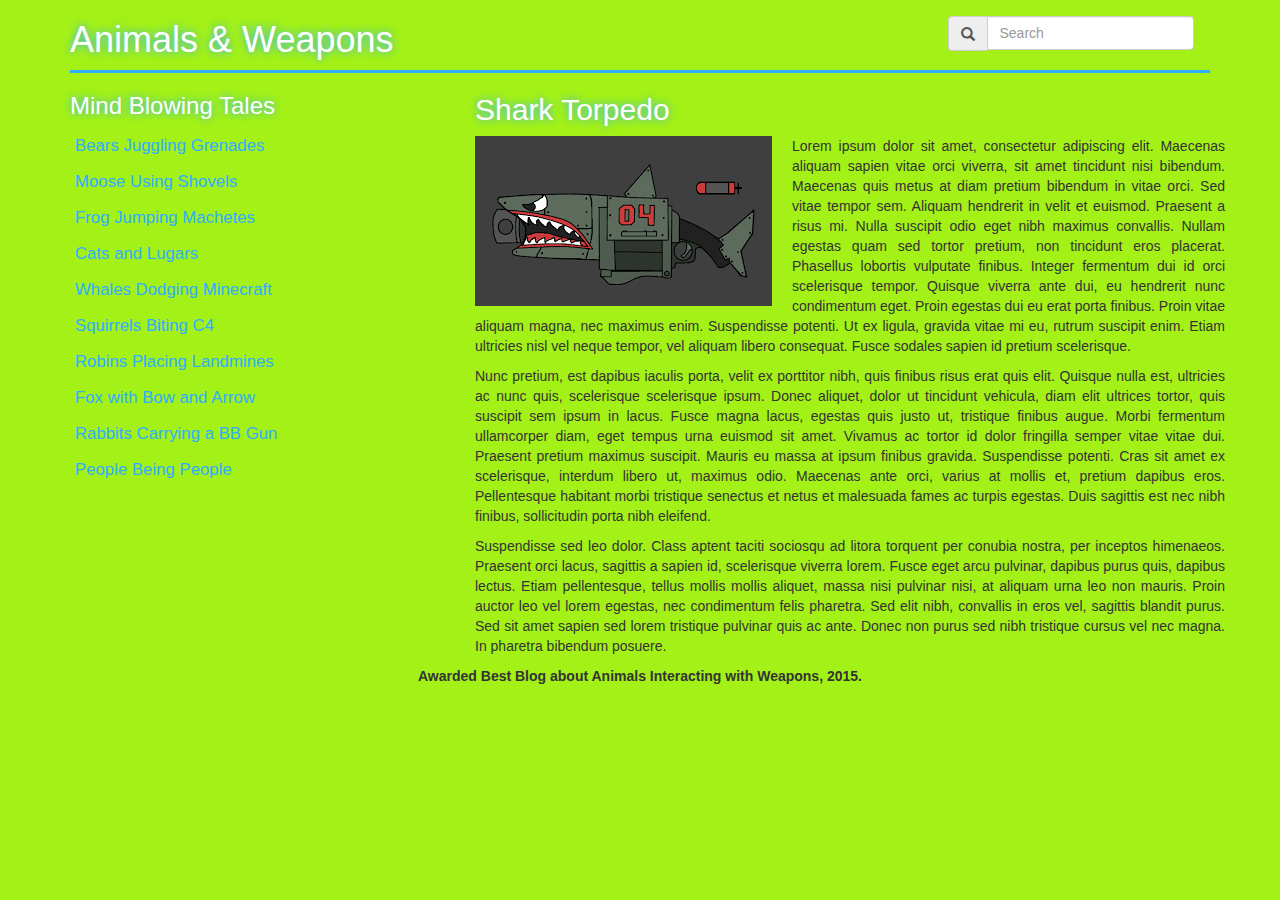
<file: partials/bootstrapblog/index.html>
<!DOCTYPE HTML>
<html>
  <head>
    <title>Bootstrap Blog Challenge</title>
    <link rel="stylesheet" href="stylesheets/bootstrap.css">
    <link rel="stylesheet" href="stylesheets/main.css">
    <link rel="stylesheet" href="stylesheets/responsive.css">
    <script src="js/jquery-1.11.3.min.js"></script>
    <script type="text/javascript" src="js/dropdown.js"></script>
  </head>

<body class="container">
  <header>
    <div class="row">
      <div class="col-md-9"> <h1> Animals & Weapons </h1> 
          
          <!-- FORM SET TO NO DISPLAY IN LARGE SCREEN -->
        <form class="form-inline">
          <div class="form-group">
              <label class="sr-only" for="exampleInputAmount">Search</label>
              <div class="input-group">
              <div class="input-group-addon glyphicon glyphicon-search"></div>
              <input type="text" class="form-control" id="exampleInputAmount" placeholder="Search">
            </div>
          </div>
        </form>

        <!-- Dropdown Set to No-Display in Screens > 991px -->
        <div class="dropdown">
          <button class="btn btn-default dropdown-toggle" type="button" id="dropdownMenu1" data-toggle="dropdown" aria-haspopup="true" aria-expanded="true">
            <span class="glyphicon glyphicon-menu-hamburger" aria-hidden="true"></span>
          </button>
          <ul class="dropdown-menu" aria-labelledby="dropdownMenu1">
            <li> <a href="post1.html">Bears Juggling Grenades</a></li>
            <li> <a href="post1.html">Moose Using Shovels</a></li>
            <li> <a href="post1.html">Frog Jumping Machetes</a></li>
            <li> <a href="post1.html">Cats and Lugars</a></li>
            <li> <a href="post1.html">Whales Dodging Minecraft</a></li>
            <li> <a href="post1.html">Squirrels Biting C4</a></li>
            <li> <a href="post1.html">Robins Placing Landmines</a></li>
            <li> <a href="post1.html">Fox with Bow and Arrow</a></li>
            <li> <a href="post1.html">Rabbits Carrying a BB Gun</a></li>
            <li> <a href="post1.html">People Being People</a></li>
          </ul>
        </div>
      </div>

      <div class="col-md-3">
            <!-- FORM SET TO NO DISPLAY IN SMALLER SCREEN RESPONSES -->
        <form class="form-inline">
          <div class="form-group">
            <label class="sr-only" for="exampleInputAmount">Search</label>
              <div class="input-group">
              <div class="input-group-addon glyphicon glyphicon-search"></div>
              <input type="text" class="form-control" id="exampleInputAmount" placeholder="Search">
            </div>
          </div>
        </form>
      </div>
    </div>
  </header>

  <section class="container">
    <div class="row">
        <!-- Navigation goes away at < 991px -->
      <section class="non-mobile-links">
        <div class="col-md-4 nav"> <h3> Mind Blowing Tales</h3> 
          <a href="post1.html">Bears Juggling Grenades</a>
          <a href="post1.html">Moose Using Shovels</a>
          <a href="post1.html">Frog Jumping Machetes</a>
          <a href="post1.html">Cats and Lugars</a>
          <a href="post1.html">Whales Dodging Minecraft</a>
          <a href="post1.html">Squirrels Biting C4</a>
          <a href="post1.html">Robins Placing Landmines</a>
          <a href="post1.html">Fox with Bow and Arrow</a>
          <a href="post1.html">Rabbits Carrying a BB Gun</a>
          <a href="post1.html">People Being People</a>
        </div>
      </section>
      <div class="col-md-8">  
          <h2>Shark Torpedo</h2>
         <img class="pull-left" src="img/shark.png">

          <p>Lorem ipsum dolor sit amet, consectetur adipiscing elit. Maecenas aliquam sapien vitae orci viverra, sit amet tincidunt nisi bibendum. Maecenas quis metus at diam pretium bibendum in vitae orci. Sed vitae tempor sem. Aliquam hendrerit in velit et euismod. Praesent a risus mi. Nulla suscipit odio eget nibh maximus convallis. Nullam egestas quam sed tortor pretium, non tincidunt eros placerat. Phasellus lobortis vulputate finibus. Integer fermentum dui id orci scelerisque tempor. Quisque viverra ante dui, eu hendrerit nunc condimentum eget. Proin egestas dui eu erat porta finibus. Proin vitae aliquam magna, nec maximus enim. Suspendisse potenti. Ut ex ligula, gravida vitae mi eu, rutrum suscipit enim. Etiam ultricies nisl vel neque tempor, vel aliquam libero consequat. Fusce sodales sapien id pretium scelerisque.</p>
     
          <p>Nunc pretium, est dapibus iaculis porta, velit ex porttitor nibh, quis finibus risus erat quis elit. Quisque nulla est, ultricies ac nunc quis, scelerisque scelerisque ipsum. Donec aliquet, dolor ut tincidunt vehicula, diam elit ultrices tortor, quis suscipit sem ipsum in lacus. Fusce magna lacus, egestas quis justo ut, tristique finibus augue. Morbi fermentum ullamcorper diam, eget tempus urna euismod sit amet. Vivamus ac tortor id dolor fringilla semper vitae vitae dui. Praesent pretium maximus suscipit. Mauris eu massa at ipsum finibus gravida. Suspendisse potenti. Cras sit amet ex scelerisque, interdum libero ut, maximus odio. Maecenas ante orci, varius at mollis et, pretium dapibus eros. Pellentesque habitant morbi tristique senectus et netus et malesuada fames ac turpis egestas. Duis sagittis est nec nibh finibus, sollicitudin porta nibh eleifend.</p>

          <p>Suspendisse sed leo dolor. Class aptent taciti sociosqu ad litora torquent per conubia nostra, per inceptos himenaeos. Praesent orci lacus, sagittis a sapien id, scelerisque viverra lorem. Fusce eget arcu pulvinar, dapibus purus quis, dapibus lectus. Etiam pellentesque, tellus mollis mollis aliquet, massa nisi pulvinar nisi, at aliquam urna leo non mauris. Proin auctor leo vel lorem egestas, nec condimentum felis pharetra. Sed elit nibh, convallis in eros vel, sagittis blandit purus. Sed sit amet sapien sed lorem tristique pulvinar quis ac ante. Donec non purus sed nibh tristique cursus vel nec magna. In pharetra bibendum posuere.</p>
      </div>
    </div>
  </section>

  <footer>
    <div class="row">
      <div class="col-md-12 text-center"> Awarded Best Blog about Animals Interacting with Weapons, 2015. </div>
    </div>
  </footer>

</body>

</html>
</file>
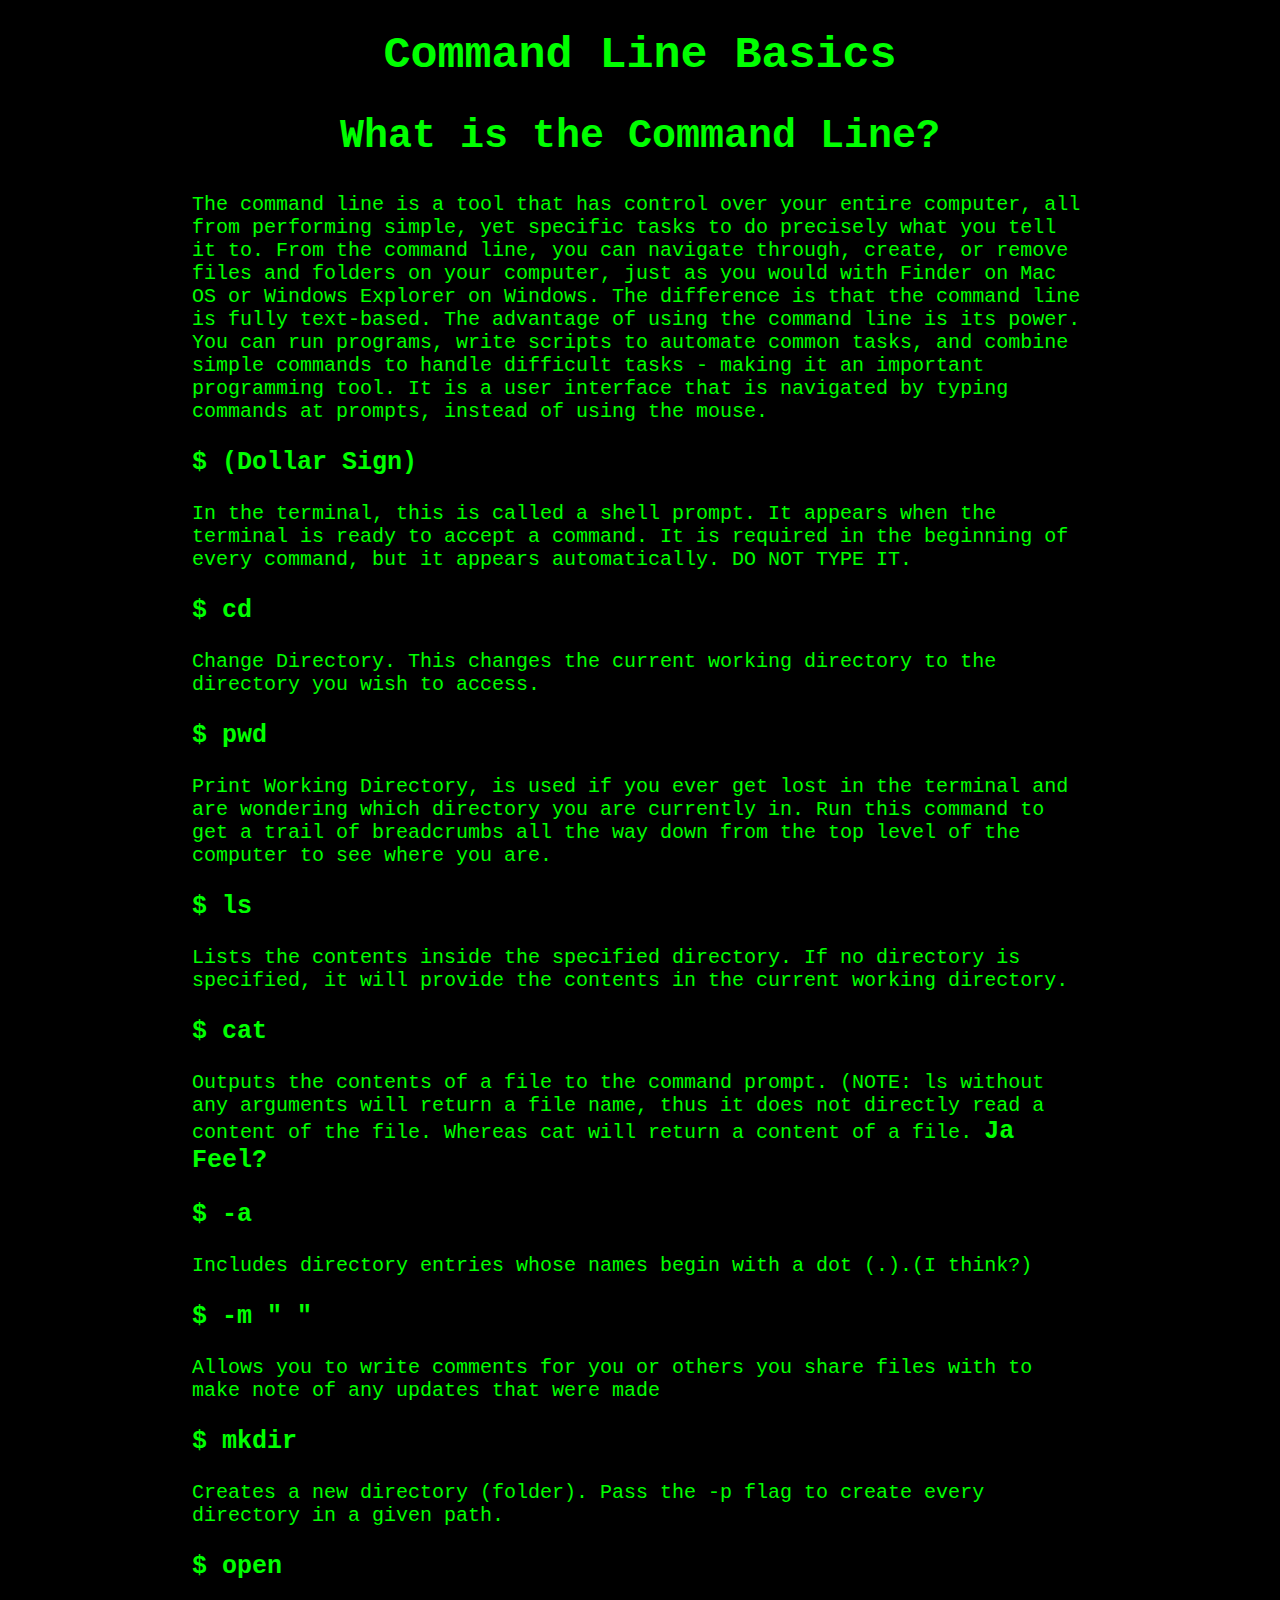
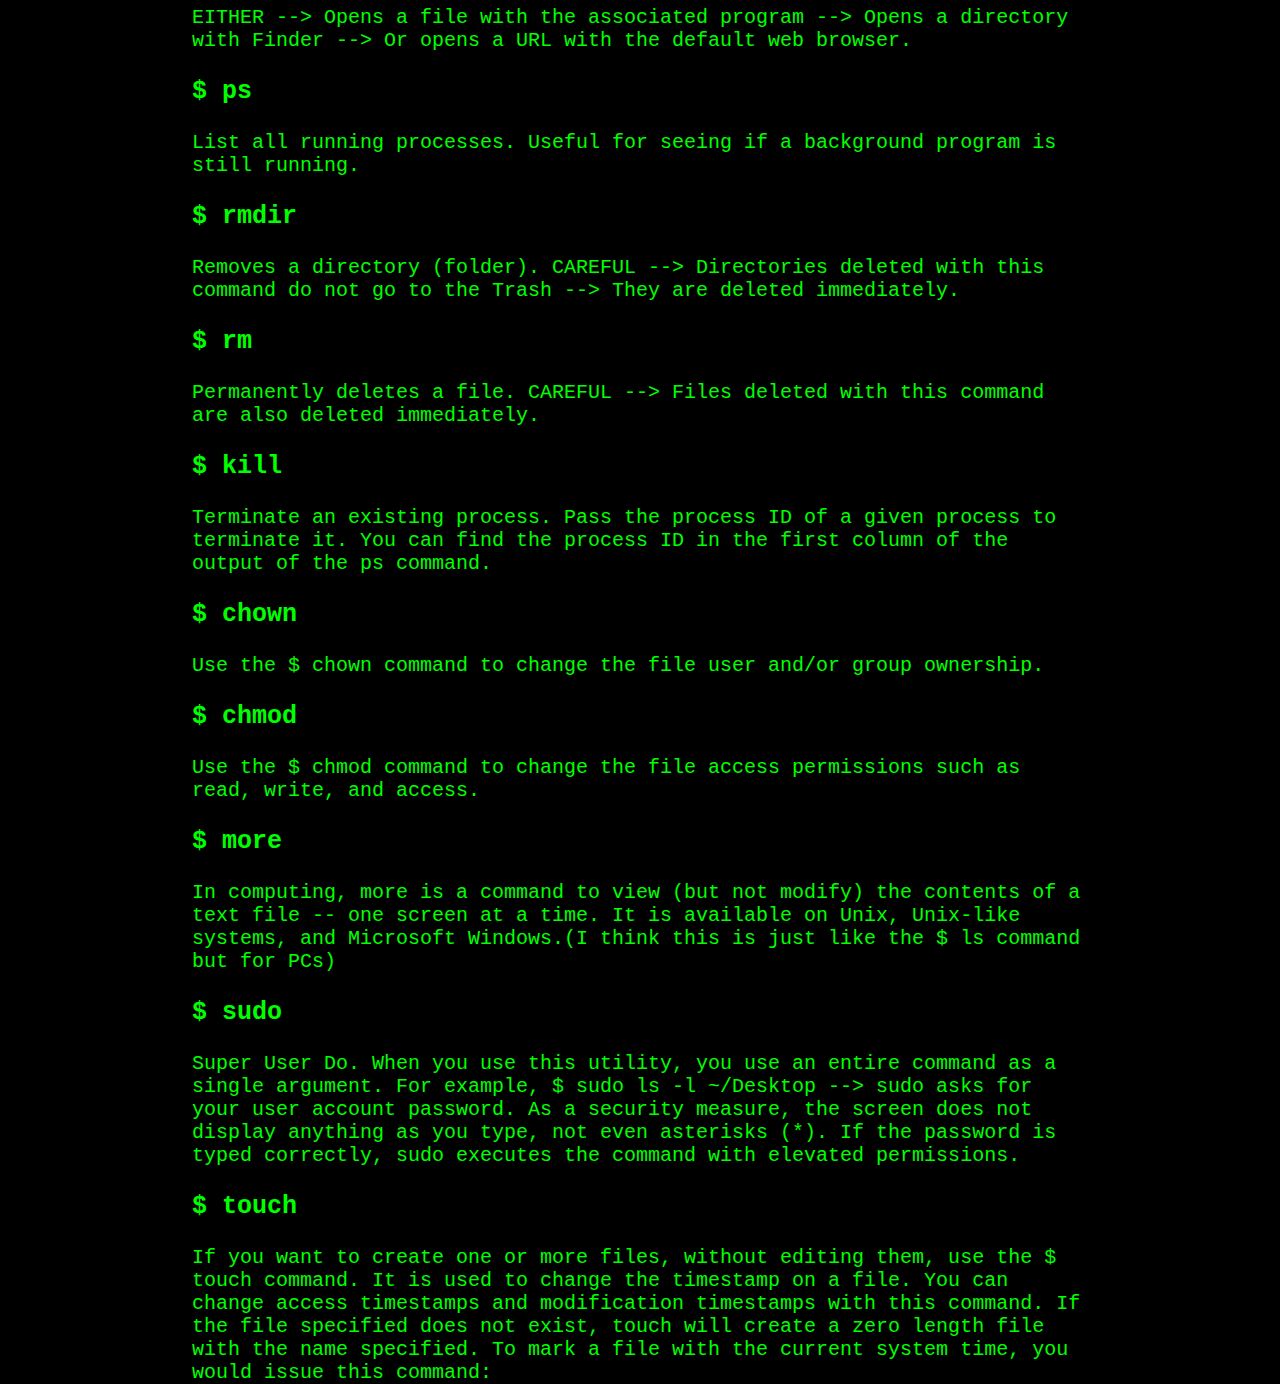
<file: partials/commandline/index.html>
<!DOCTYPE html>
<html>
<head>
<link rel="stylesheet" type="text/css" href="main.css">
<title>Command Line Lightning Talks</title>
</head>
<body>
<div class="container">
<header>
<h1>Command Line Basics</h1>
<h2>What is the Command Line?</h2>


</header>

<p>The command line is a tool that has control over your entire computer, all from performing simple, yet specific tasks to do precisely what you tell it to. From the command line, you can navigate through, create, or remove files and folders on your computer, just as you would with Finder on Mac OS or Windows Explorer on Windows. The difference is that the command line is fully text-based. The advantage of using the command line is its power. You can run programs, write scripts to automate common tasks, and combine simple commands to handle difficult tasks - making it an important programming tool.  It is a user interface that is navigated by typing commands at prompts, instead of using the mouse. </p>

<h3>  $ (Dollar Sign)</h3> 
<p>In the terminal, this is called a shell prompt. It appears when the terminal is ready to accept a command. It is required in the beginning of every command, but it appears automatically.  DO NOT TYPE IT.</p>

<h3>$ cd </h3>
<p>Change Directory. This changes the current working directory to the directory you wish to access. </p>

<h3>$ pwd </h3>
<p>Print Working Directory, is used if you ever get lost in the terminal and are wondering which directory you are currently in. Run this command to get a trail of breadcrumbs all the way down from the top level of the computer to see where you are.</p>

<h3> $ ls </h3>
<p>Lists the contents inside the specified directory. If no directory is specified, it will provide the contents in the current working directory.</p>

<h3>$ cat </h3>
<p>Outputs the contents of a file to the command prompt.
(NOTE: ls without any arguments will return a file name, thus it does not directly read a content of the file. Whereas cat will return a content of a file. <strong>Ja Feel?</strong></p>

<h3>$ -a </h3>
<p>Includes directory entries whose names begin with a dot (.).(I think?)
</p>

<h3>$ -m " "</h3>
<p>Allows you to write comments for you or others you share files with to make note of any updates that were made </p>


<h3>$ mkdir </h3>
<p>Creates a new directory (folder). Pass the -p flag to create every directory in a given path.</p>

<h3>$ open </h3>
<p>EITHER --> Opens a file with the associated program --> Opens a directory with Finder --> Or opens a URL with the default web browser.</p>

<h3>$ ps </h3>
<p>List all running processes. Useful for seeing if a background program is still running.</p>

<h3>$ rmdir </h3>
<p>Removes a directory (folder). CAREFUL --> Directories deleted with this command do not go to the Trash --> They are deleted immediately.</p>

<h3>$ rm </h3>
<p>Permanently deletes a file. CAREFUL --> Files deleted with this command are also deleted immediately.</p>

<h3>$ kill </h3>
<p>Terminate an existing process. Pass the process ID of a given process to terminate it. You can find the process ID in the first column of the output of the ps command.</p>

<h3>$ chown </h3>
<p>Use the $ chown command to change the file user and/or group ownership.</p>

<h3>$ chmod </h3>
<p>Use the $ chmod command to change the file access permissions such as read, write, and access.</p>


<h3>$ more </h3>
<p>In computing, more is a command to view (but not modify) the contents of a text file -- one screen at a time. It is available on Unix, Unix-like systems, and Microsoft Windows.(I think this is just like the $ ls command but for PCs)</p>

<h3>$ sudo </h3>
<p>Super User Do. When you use this utility, you use an entire command as a single argument. For example, $ sudo ls -l ~/Desktop --> sudo asks for your user account password. As a security measure, the screen does not display anything as you type, not even asterisks (*). If the password is typed correctly, sudo executes the command with elevated permissions.</p>

<h3> $ touch </h3>
<p> If you want to create one or more files, without editing them, use the $ touch command. It is used to change the timestamp on a file. You can change access timestamps and modification timestamps with this command. If the file specified does not exist, touch will create a zero length file with the name specified. To mark a file with the current system time, you would issue this command:</p>
</div>

<script src="https://ajax.googleapis.com/ajax/libs/jquery/1.8.0/jquery.min.js"></script>
<script src="js/jquery.tubular.1.0.js"></script> 
<script src="js/script.js"></script>
</body>
</html>
</file>
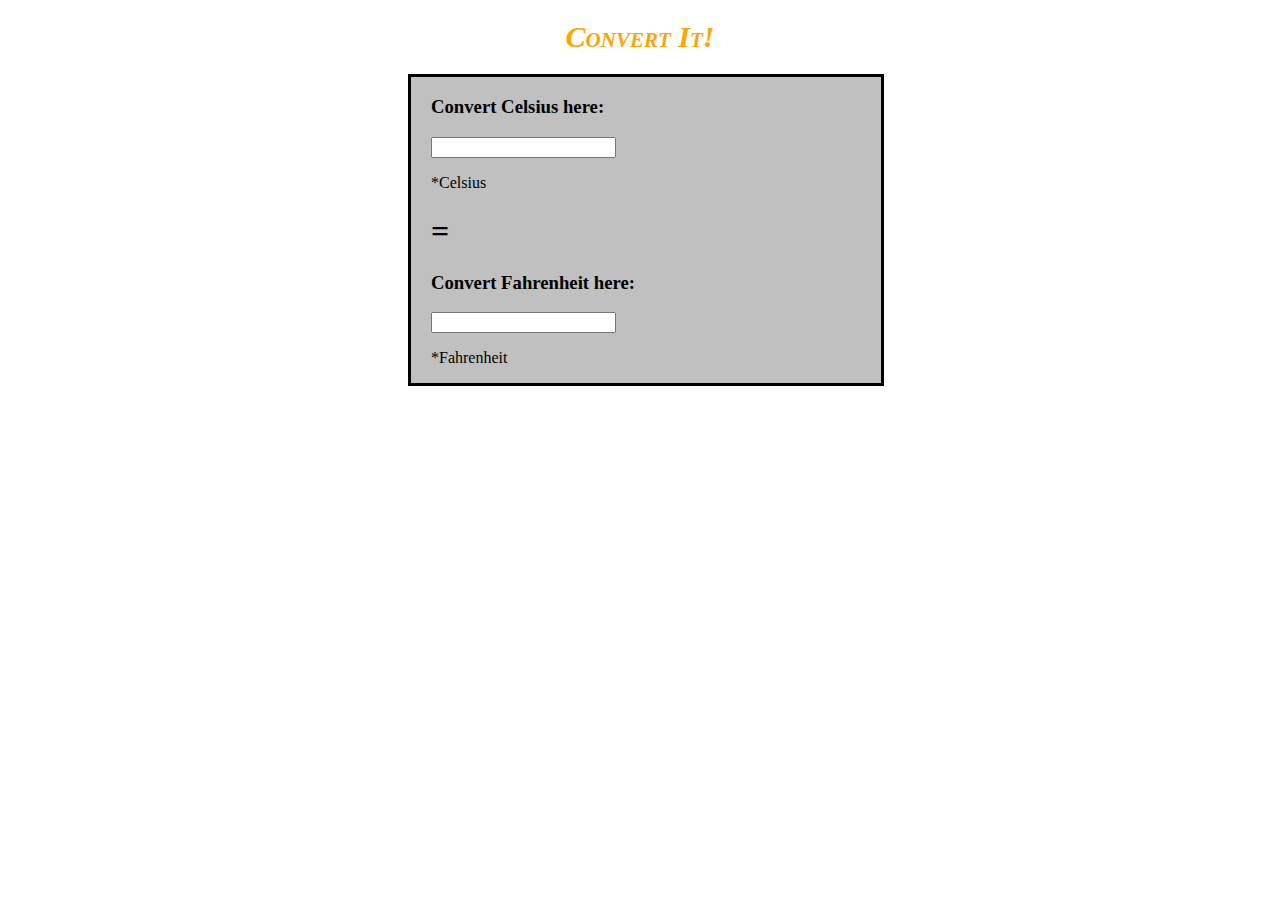
<file: partials/tempconverter/index.html>
<!DOCTYPE html>
<html>
<head>
<link rel="stylesheet" type="text/css" href="main.css">
<script type="text/javascript" src="script.js"></script>
</head>

<body>
<header><h1>Convert It!</h1></header>
<div class="container">
<h3>Convert Celsius here:</h3>
<input id="C" onkeyup="convert('C')"> <p>*Celsius</p>
<h1>=</h1>
<h3>Convert Fahrenheit here:</h3>
<input id="F" onkeyup="convert('F')"> <p>*Fahrenheit</p>

</div><!-- End of container-->
</body>

</html>
</file>
<file: partials/bootstrapblog/stylesheets/main.css>
body{
	/*background-color: rgba(238, 2, 250, .2);*/
	background-color: #a3f116;
}

header {
	border-bottom: 3px solid #2FADFF;
}

.col-md-9 form{
	display: none;
}

.col-md-9 h1{
	color: white;
	text-shadow: 0px 0px 8px #2FADFF;
}

.col-md-3 {
	height: 69px;
}

.dropdown {
	display: none;
}

.dropdown-menu{
	display: none;
}

/***** .form is for the search form *****/

.form-inline {
	margin-top: 15px;
}

.form-control{
	margin-top: 1px;
}

.col-md-4 h3{
	color: white;
	text-shadow: 0px 0px 8px #2FADFF;
}


.nav a{
	display: block;
	padding: 5px;
	margin: 2px 0;
	font-size: 1.2em;
	text-decoration: none;
	color: #2FADFF;
}

.nav a:hover{
	color: white;
	text-shadow: 0px 0px 8px #2FADFF;
	transform: scaleX(1.1)
}

.col-md-8 {
	text-align: justify;
}
.col-md-8 img{
	padding-right: 20px;
}

.col-md-8 h2{
	color: white;
	text-shadow: 0px 0px 8px #2FADFF;
} 

footer{
	font-weight: bolder;
}
</file>
<file: partials/bootstrapblog/stylesheets/responsive.css>
@media (max-width: 991px){
  .col-md-9 {
    height: 70px;
    margin-top: -20px;
  }

  .col-md-9 h1{
  font-size: 2.5em;
  color: white;
  padding: 15px 0 0 0;
  margin-left: 50px;
  }

  .col-md-9 form{
    display: inline;
    position: absolute;
      top: 2px;
      left: 515px;
  }

  .dropdown {
    display: inline;
    position: absolute;
      top: 20px;
  }

  .dropdown-toggle{
    border: none;
    background-color: transparent;
  }

  .glyphicon-menu-hamburger{
    color: #2FADFF;
  }

  .col-md-3 {
    display: none;
  }

  .non-mobile-links{
    display: none;
  }
}

@media (max-width: 772px){
  .form-group {
    width: 250px;
  }

  .col-md-9 form{
      top: 2px;
      left: 485px;
  }

  .dropdown {
      top: 20px;
  }

  .col-md-9 h1{
  padding: 15px 0 0 10px;
  }
}

@media (max-width: 750px) {

  .col-md-9 h1{
  font-size: 2.5em;
  color: white;
  text-align: center;
  margin-left: 0px;
  }

  .col-md-9 form{
    display: none;
  }

  .form-group {
    height: 35px;
    width: 150px;
  }

  .dropdown {
    display: inline;
    position: absolute;
      top: 15px;
      left: 15px;
  }

}

@media (max-width:500px){
  .col-md-9 h1{
  font-size: 2.25em;
  color: white;
  text-align: center;
  margin-left: 0;
  padding: 15px 0;
  }

  .col-md-8 img {
    width: 75%;
    height: 75%;

    position: relative;
      left: 60px;

    margin-bottom: 8px;
  }

  .col-md-8 p{
    clear: left;
  }
}
</file>
<file: partials/commandline/main.css>
body {
	background-color: black;
	color: #00FF00;
	font-family: Courier;
	text-shadow: 2px 2px 0px rgba(0,0,0,.5);
	margin: 0;
}

.container {
	background-color: black;
	margin: 0 auto;
	width: 70%;

}

h1 {
	text-align:center;
	font-size: 45px;
}

h2 { 
	text-align: center;
	font-size: 40px;

}

h3 {
	font-size: 25px;
	
}

p {
	font-size: 20px;
}

strong {
	font-size: 25px;
}
</file>
<file: partials/tempconverter/main.css>
header{
    text-align: center;
    font-size: 15px;
    font-family:Papyrus,fantasy;
    margin-top: 10px;
    color: orange;
    font-weight: bold;
    font-style: oblique;
    font-variant: small-caps;

}
h1    [
    margin-bottom: 20px; 
]

#F,#C{
    border:solid purple;
    width: 50px;
    text-align: left;
}

.container{
    border: solid black;
    background-color: silver; 
    width: 450px;
    padding-left: 20px;
    text-align: left;
    position: center;
    margin-top: 20px;
    margin-left: 400px;
}
</file>
